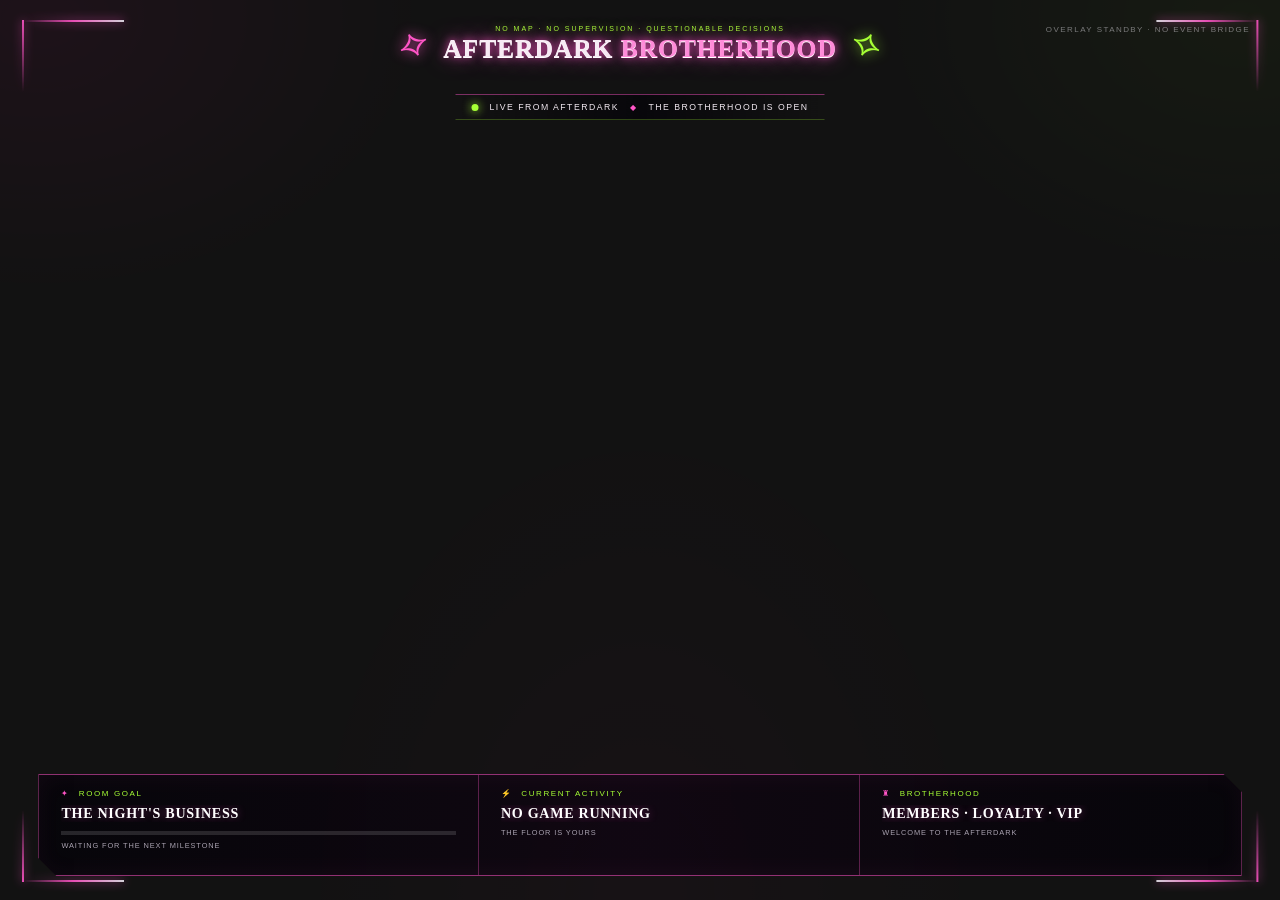
<file: overlay/index.html>
<!doctype html>
<html lang="en">
<head>
  <meta charset="utf-8">
  <meta name="viewport" content="width=device-width,initial-scale=1">
  <meta name="color-scheme" content="dark">
  <title>AFTERDARK BROTHERHOOD — Stream Overlay</title>
  <link rel="stylesheet" href="./styles.css">
</head>
<body>
  <main id="afterdark-overlay" aria-label="Afterdark Brotherhood stream overlay">
    <div class="storm-wash" aria-hidden="true"></div>
    <div class="frame frame-top-left" aria-hidden="true"></div>
    <div class="frame frame-top-right" aria-hidden="true"></div>
    <div class="frame frame-bottom-left" aria-hidden="true"></div>
    <div class="frame frame-bottom-right" aria-hidden="true"></div>

    <header class="brand-lockup">
      <span class="brand-wing wing-left" aria-hidden="true">⟡</span>
      <div class="brand-copy">
        <div class="brand-kicker">NO MAP · NO SUPERVISION · QUESTIONABLE DECISIONS</div>
        <div class="brand-name">AFTERDARK <b>BROTHERHOOD</b></div>
      </div>
      <span class="brand-wing wing-right" aria-hidden="true">⟡</span>
    </header>

    <section class="top-status" aria-label="Live room status">
      <span class="live-dot"></span><span id="room-status">LIVE FROM AFTERDARK</span>
      <span class="status-divider">◆</span>
      <span id="room-mode">THE BROTHERHOOD IS OPEN</span>
    </section>

    <section class="bottom-rail" aria-label="Room information">
      <div class="rail-cell goal-cell">
        <div class="rail-label"><span>✦</span> ROOM GOAL</div>
        <div class="rail-value" id="goal-title">THE NIGHT'S BUSINESS</div>
        <div class="progress-track"><span id="goal-progress"></span></div>
        <div class="rail-sub" id="goal-detail">WAITING FOR THE NEXT MILESTONE</div>
      </div>
      <div class="rail-cell activity-cell">
        <div class="rail-label"><span>⚡</span> CURRENT ACTIVITY</div>
        <div class="rail-value" id="activity-title">NO GAME RUNNING</div>
        <div class="rail-sub" id="activity-detail">THE FLOOR IS YOURS</div>
      </div>
      <div class="rail-cell community-cell">
        <div class="rail-label"><span>♜</span> BROTHERHOOD</div>
        <div class="rail-value" id="community-value">MEMBERS · LOYALTY · VIP</div>
        <div class="rail-sub" id="community-detail">WELCOME TO THE AFTERDARK</div>
      </div>
    </section>

    <section id="game-window" class="game-window" aria-live="polite" aria-atomic="false" aria-label="Live game" hidden>
      <div class="game-window-top"><span class="game-window-mark">⚡</span><span id="game-status-label">LIVE GAME</span><span class="game-round" id="game-round"></span></div>
      <div class="game-window-title" id="game-title">GAME TITLE</div>
      <div class="game-window-subtitle" id="game-subtitle"></div>
      <div class="game-window-prompt" id="game-prompt"></div>
      <div class="game-window-instructions" id="game-instructions"></div>
      <div class="game-window-meta"><span id="game-timer" hidden></span><span id="game-meta"></span></div>
      <div class="game-window-content" id="game-content"></div>
      <div class="game-window-footer" id="game-footer">PLAY ALONG IN CHAT</div>
    </section>

    <aside id="event-card" class="event-card" aria-live="polite" aria-atomic="true">
      <div class="event-rule"></div>
      <div class="event-eyebrow" id="event-eyebrow">AFTERDARK TRANSMISSION</div>
      <div class="event-title" id="event-title">THE NIGHT IS JUST GETTING STARTED</div>
      <div class="event-copy" id="event-copy">Stay close. Something is always happening after dark.</div>
    </aside>

    <div class="connection-state" id="connection-state">OVERLAY STANDBY</div>
    <div class="demo-tools" id="demo-tools" hidden>
      <button type="button" data-demo="tip">TIP ALERT</button>
      <button type="button" data-demo="goal">GOAL UPDATE</button>
      <button type="button" data-demo="game">GAME START</button>
      <button type="button" data-demo="progress">GAME ROUND</button>
      <button type="button" data-demo="results">GAME RESULTS</button>
      <button type="button" data-demo="end">GAME END</button>
      <button type="button" data-demo="clear">CLEAR</button>
    </div>
  </main>
  <script src="./overlay.js"></script>
</body>
</html>
</file>
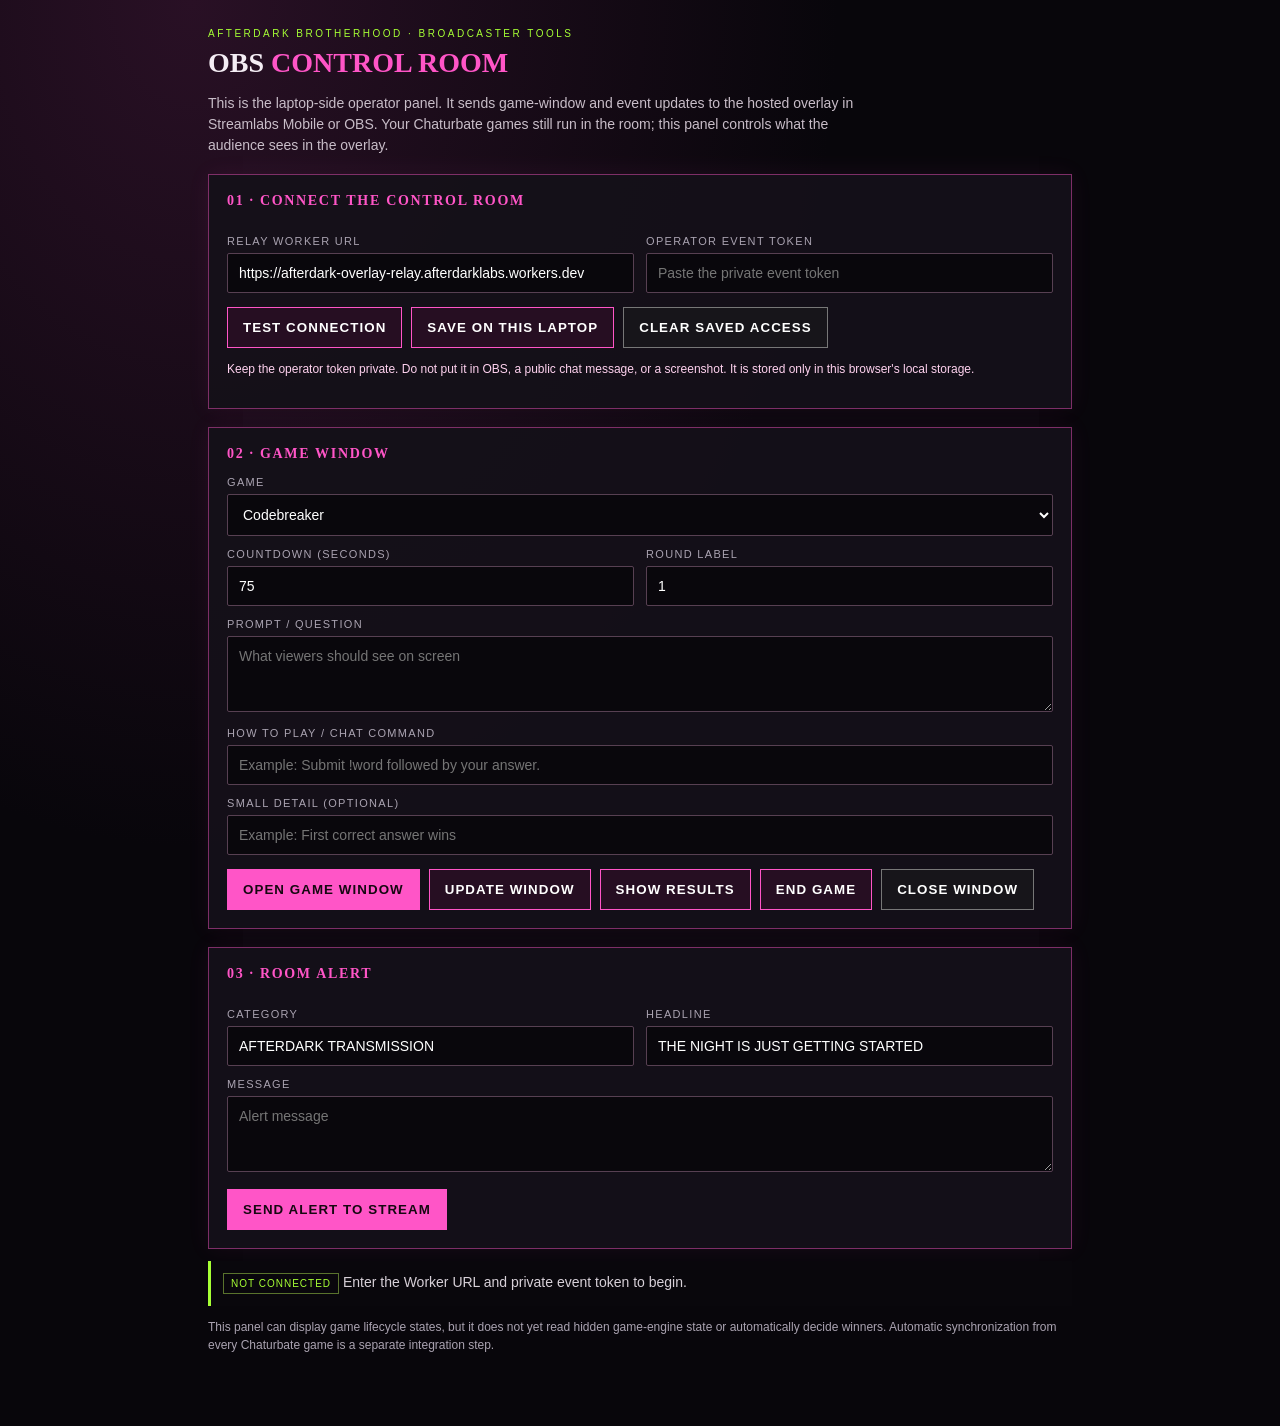
<file: overlay/control.html>
<!doctype html>
<html lang="en"><head><meta charset="utf-8"><meta name="viewport" content="width=device-width,initial-scale=1"><meta name="color-scheme" content="dark"><title>AFTERDARK — OBS Control</title>
<style>
:root{color-scheme:dark;--pink:#ff55c7;--acid:#a6ff35;--bg:#08060b;--muted:#aaa3b1}
*{box-sizing:border-box}body{margin:0;background:radial-gradient(ellipse at 15% 0%,#291025 0,transparent 42%),var(--bg);color:#f4edf4;font:14px Arial,sans-serif;min-height:100vh}
main{max-width:900px;margin:0 auto;padding:28px 18px 60px}.kicker{color:var(--acid);letter-spacing:.25em;font-size:10px}.brand{font:700 28px Georgia,serif;margin:8px 0 4px}.brand b{color:var(--pink)}.intro{color:#c8bdc8;line-height:1.5;max-width:680px}
.panel{background:rgba(21,16,25,.94);border:1px solid rgba(255,85,199,.45);padding:18px;margin-top:18px;box-shadow:0 0 22px #ff55c710}
h2{font:700 14px Georgia,serif;letter-spacing:.12em;color:var(--pink);margin:0 0 14px}
label{display:block;color:var(--muted);font-size:11px;letter-spacing:.12em;margin:12px 0 6px}
input,select,textarea{width:100%;border:1px solid #574052;background:#09070c;color:#fff;padding:11px;border-radius:2px;font:14px Arial}
textarea{min-height:76px;resize:vertical}.grid{display:grid;grid-template-columns:1fr 1fr;gap:12px}.buttons{display:flex;flex-wrap:wrap;gap:9px;margin-top:14px}
button{border:1px solid var(--pink);background:#260e22;color:#fff;padding:12px 15px;font-weight:700;letter-spacing:.08em;cursor:pointer}
button.primary{background:var(--pink);color:#160811}button.end{border-color:#777;background:#17151a}button:disabled{opacity:.5;cursor:wait}
.status{margin-top:12px;padding:12px;background:#09070c;border-left:3px solid var(--acid);color:#d7d0d8;white-space:pre-wrap;min-height:42px}
.note{font-size:12px;color:var(--muted);line-height:1.5}.warning{color:#ffd2ef}.tag{display:inline-block;color:var(--acid);border:1px solid #59732d;padding:4px 7px;font-size:10px;letter-spacing:.1em}
@media(max-width:600px){.grid{grid-template-columns:1fr}.brand{font-size:23px}}
</style></head>
<body><main>
<div class="kicker">AFTERDARK BROTHERHOOD · BROADCASTER TOOLS</div><div class="brand">OBS <b>CONTROL ROOM</b></div>
<p class="intro">This is the laptop-side operator panel. It sends game-window and event updates to the hosted overlay in Streamlabs Mobile or OBS. Your Chaturbate games still run in the room; this panel controls what the audience sees in the overlay.</p>
<div class="panel"><h2>01 · CONNECT THE CONTROL ROOM</h2>
<div class="grid"><div><label for="relay">RELAY WORKER URL</label><input id="relay" placeholder="https://your-worker.workers.dev"></div><div><label for="token">OPERATOR EVENT TOKEN</label><input id="token" type="password" placeholder="Paste the private event token"></div></div>
<div class="buttons"><button id="test">TEST CONNECTION</button><button id="save">SAVE ON THIS LAPTOP</button><button id="forget" class="end">CLEAR SAVED ACCESS</button></div>
<p class="note warning">Keep the operator token private. Do not put it in OBS, a public chat message, or a screenshot. It is stored only in this browser's local storage.</p></div>
<div class="panel"><h2>02 · GAME WINDOW</h2>
<label for="game">GAME</label><select id="game">
<option>Codebreaker</option><option>Word Scramble</option><option>Dirty Would You Rather</option><option>Position Impossible</option><option>Dirty Charades</option><option>Guess the Number</option><option>One Word Story</option><option>Afterdark Dare Deck</option><option>Caption Clash</option><option>Higher or Lower</option><option>Couple Trivia</option><option>Custom</option></select>
<div class="grid"><div><label for="seconds">COUNTDOWN (SECONDS)</label><input id="seconds" type="number" min="0" max="3600" value="75"></div><div><label for="round">ROUND LABEL</label><input id="round" value="1"></div></div>
<label for="prompt">PROMPT / QUESTION</label><textarea id="prompt" placeholder="What viewers should see on screen"></textarea>
<label for="instructions">HOW TO PLAY / CHAT COMMAND</label><input id="instructions" placeholder="Example: Submit !word followed by your answer.">
<label for="detail">SMALL DETAIL (OPTIONAL)</label><input id="detail" placeholder="Example: First correct answer wins">
<div class="buttons"><button class="primary" data-action="game_start">OPEN GAME WINDOW</button><button data-action="game_update">UPDATE WINDOW</button><button data-action="game_results">SHOW RESULTS</button><button data-action="game_end">END GAME</button><button class="end" data-action="close">CLOSE WINDOW</button></div></div>
<div class="panel"><h2>03 · ROOM ALERT</h2>
<div class="grid"><div><label for="eyebrow">CATEGORY</label><input id="eyebrow" value="AFTERDARK TRANSMISSION"></div><div><label for="alertTitle">HEADLINE</label><input id="alertTitle" value="THE NIGHT IS JUST GETTING STARTED"></div></div>
<label for="message">MESSAGE</label><textarea id="message" placeholder="Alert message"></textarea><div class="buttons"><button id="sendAlert" class="primary">SEND ALERT TO STREAM</button></div></div>
<div class="status" id="status"><span class="tag">NOT CONNECTED</span> Enter the Worker URL and private event token to begin.</div>
<p class="note">This panel can display game lifecycle states, but it does not yet read hidden game-engine state or automatically decide winners. Automatic synchronization from every Chaturbate game is a separate integration step.</p>
</main><script src="./control.js"></script></body></html>
</file>
<file: overlay/styles.css>
:root {
  --void:#050407;
  --pink:#ff55c7;
  --pink-hot:#ff8bd9;
  --pink-deep:#a12a70;
  --acid:#a6ff35;
  --silver:#e8e5ed;
  --muted:#aaa3b1;
  --line:rgba(255,85,199,.52);
  --panel:rgba(5,4,9,.82);
}
*{box-sizing:border-box}
html,body{margin:0;width:100%;height:100%;overflow:hidden;background:transparent}
body{font-family:Arial,Helvetica,sans-serif;color:var(--silver)}
#afterdark-overlay{position:relative;width:100vw;height:100vh;min-width:320px;overflow:hidden;background:transparent;isolation:isolate}
.storm-wash{position:absolute;inset:0;pointer-events:none;opacity:.22;background:
 radial-gradient(ellipse at 3% 2%,rgba(255,30,172,.23),transparent 23%),
 radial-gradient(ellipse at 97% 2%,rgba(148,255,35,.16),transparent 22%),
 radial-gradient(ellipse at 50% 100%,rgba(255,25,170,.11),transparent 42%)}
.frame{position:absolute;width:clamp(70px,8vw,170px);height:clamp(55px,8vh,100px);pointer-events:none;opacity:.9}
.frame:before,.frame:after{content:"";position:absolute;background:linear-gradient(90deg,transparent,var(--pink),var(--silver));filter:drop-shadow(0 0 5px rgba(255,85,199,.85))}
.frame:before{height:2px;width:100%;top:0}
.frame:after{width:2px;height:100%;left:0;top:0;background:linear-gradient(180deg,var(--pink),transparent)}
.frame-top-left{top:20px;left:22px}
.frame-top-right{top:20px;right:22px;transform:scaleX(-1)}
.frame-bottom-left{bottom:18px;left:22px;transform:scaleY(-1)}
.frame-bottom-right{bottom:18px;right:22px;transform:scale(-1)}
.brand-lockup{position:absolute;top:24px;left:50%;transform:translateX(-50%);display:flex;align-items:center;gap:18px;text-align:center;white-space:nowrap;max-width:75vw}
.brand-copy{min-width:0}
.brand-kicker{font-size:clamp(7px,.55vw,10px);letter-spacing:.28em;color:var(--acid);text-shadow:0 0 9px rgba(166,255,53,.5);margin-bottom:4px}
.brand-name{font-family:Georgia,'Times New Roman',serif;font-variant:small-caps;font-size:clamp(18px,2vw,34px);font-weight:700;letter-spacing:.035em;line-height:1;color:#f7eaf4;text-shadow:0 1px 0 #fff,0 0 8px var(--pink),0 0 22px rgba(255,85,199,.65)}
.brand-name b{color:var(--pink-hot);font-weight:700}
.brand-wing{font-family:Georgia,serif;font-size:clamp(25px,3vw,48px);color:var(--pink);text-shadow:0 0 12px var(--pink);line-height:1}
.wing-left{transform:rotate(-24deg) scaleX(1.2)}
.wing-right{transform:rotate(24deg) scaleX(-1.2);color:var(--acid);text-shadow:0 0 12px rgba(166,255,53,.8)}
.top-status{position:absolute;top:94px;left:50%;transform:translateX(-50%);display:flex;align-items:center;justify-content:center;gap:11px;padding:7px 16px;max-width:80vw;background:linear-gradient(90deg,transparent,rgba(5,4,9,.78),transparent);border-top:1px solid rgba(255,85,199,.45);border-bottom:1px solid rgba(166,255,53,.25);font-size:clamp(8px,.68vw,12px);letter-spacing:.17em;color:#f3eaf2;white-space:nowrap}
.live-dot{width:7px;height:7px;border-radius:50%;background:var(--acid);box-shadow:0 0 10px var(--acid);animation:pulse 1.8s infinite}
.status-divider{font-size:8px;color:var(--pink)}
.bottom-rail{position:absolute;left:clamp(22px,3vw,58px);right:clamp(22px,3vw,58px);bottom:24px;min-height:102px;display:grid;grid-template-columns:1.15fr 1fr 1fr;background:linear-gradient(90deg,rgba(5,4,9,.91),rgba(15,5,17,.82),rgba(5,4,9,.91));border:1px solid rgba(255,85,199,.55);clip-path:polygon(0 0,calc(100% - 18px) 0,100% 18px,100% 100%,18px 100%,0 calc(100% - 18px));box-shadow:0 0 24px rgba(255,85,199,.12),inset 0 0 24px rgba(255,85,199,.05)}
.rail-cell{padding:14px 22px 12px;min-width:0;position:relative}
.rail-cell+.rail-cell{border-left:1px solid rgba(255,85,199,.32)}
.rail-label{font-size:clamp(8px,.62vw,11px);letter-spacing:.2em;color:var(--acid);margin-bottom:7px}
.rail-label span{color:var(--pink);margin-right:5px}
.rail-value{font-family:Georgia,'Times New Roman',serif;font-size:clamp(13px,1.1vw,19px);font-weight:700;letter-spacing:.05em;color:#fff;text-shadow:0 0 9px rgba(255,85,199,.38);overflow:hidden;text-overflow:ellipsis;white-space:nowrap}
.rail-sub{font-size:clamp(7px,.58vw,10px);letter-spacing:.12em;color:var(--muted);margin-top:6px;overflow:hidden;text-overflow:ellipsis;white-space:nowrap}
.progress-track{height:4px;margin-top:9px;background:rgba(255,255,255,.13);overflow:hidden}
.progress-track span{display:block;width:0;height:100%;background:linear-gradient(90deg,var(--pink-deep),var(--pink-hot),var(--acid));box-shadow:0 0 9px var(--pink);transition:width .45s ease}
.event-card{position:absolute;left:clamp(24px,4vw,76px);right:auto;bottom:150px;width:min(360px,30vw);padding:18px 22px 20px;background:linear-gradient(125deg,rgba(5,4,9,.96),rgba(28,5,25,.92));border:1px solid rgba(255,85,199,.75);clip-path:polygon(0 0,calc(100% - 14px) 0,100% 14px,100% 100%,0 100%);box-shadow:0 0 25px rgba(255,85,199,.2);opacity:0;transform:translateY(16px) scale(.98);transition:opacity .28s ease,transform .28s ease;pointer-events:none}
.event-card.visible{opacity:1;transform:translateY(0) scale(1)}
.event-rule{height:2px;width:64px;background:linear-gradient(90deg,var(--pink),var(--acid));margin-bottom:12px;box-shadow:0 0 10px var(--pink)}
.event-eyebrow{font-size:9px;letter-spacing:.25em;color:var(--acid);margin-bottom:7px}
.event-title{font-family:Georgia,'Times New Roman',serif;font-size:clamp(18px,1.65vw,27px);font-weight:700;line-height:1.1;color:#fff;text-shadow:0 0 12px rgba(255,85,199,.6)}
.event-copy{font-size:clamp(11px,.85vw,14px);line-height:1.45;color:#d7cbd6;margin-top:8px}
.connection-state{position:absolute;right:30px;top:25px;font-size:8px;letter-spacing:.18em;color:rgba(232,229,237,.48)}
.demo-tools{position:absolute;left:50%;top:50%;transform:translate(-50%,-50%);display:flex;flex-wrap:wrap;gap:8px;padding:10px;background:rgba(5,4,9,.88);border:1px solid var(--pink);z-index:5}
.demo-tools[hidden]{display:none}
.demo-tools button{border:1px solid var(--pink);background:#160817;color:#fff;padding:9px 12px;font-size:10px;letter-spacing:.1em;cursor:pointer}
.demo-tools button:hover{border-color:var(--acid);color:var(--acid)}
@keyframes pulse{50%{opacity:.35;box-shadow:0 0 2px var(--acid)}}
@media(max-width:700px){
 .brand-lockup{top:14px;gap:7px;max-width:90vw}
 .brand-kicker{letter-spacing:.12em}
 .top-status{top:70px;gap:6px;letter-spacing:.08em;max-width:92vw}
 .connection-state{top:auto;bottom:140px;right:25px}
 .bottom-rail{left:12px;right:12px;bottom:12px;grid-template-columns:1fr;min-height:0}
 .rail-cell{padding:8px 12px}
 .rail-cell+.rail-cell{border-left:0;border-top:1px solid rgba(255,85,199,.25)}
 .rail-label{margin-bottom:3px}
 .rail-sub{margin-top:3px}
 .progress-track{margin-top:5px}
 .event-card{right:16px;left:16px;top:108px;bottom:auto;width:auto}
 .frame-top-left{top:8px;left:8px}.frame-top-right{top:8px;right:8px}
 .frame-bottom-left{bottom:8px;left:8px}.frame-bottom-right{bottom:8px;right:8px}
}
@media(prefers-reduced-motion:reduce){*,*:before,*:after{animation:none!important;transition:none!important}}

/* Dedicated game window: one fixed footprint for every game mode. */
.game-window{position:absolute;right:clamp(24px,4vw,76px);bottom:150px;width:min(470px,39vw);max-height:min(48vh,430px);overflow:hidden;padding:17px 20px 14px;background:linear-gradient(135deg,rgba(5,4,9,.97),rgba(25,6,24,.96));border:1px solid rgba(255,85,199,.82);clip-path:polygon(0 0,calc(100% - 16px) 0,100% 16px,100% 100%,0 100%);box-shadow:0 0 26px rgba(255,85,199,.22),inset 0 0 22px rgba(255,85,199,.06);opacity:0;transform:translateY(12px);transition:opacity .25s ease,transform .25s ease;z-index:3}
.game-window[hidden]{display:none}
.game-window.visible{opacity:1;transform:translateY(0)}
.game-window-top{display:flex;align-items:center;gap:8px;padding-bottom:9px;border-bottom:1px solid rgba(255,85,199,.32);font-size:9px;letter-spacing:.2em;color:var(--acid)}
.game-window-mark{color:var(--pink);font-size:14px}
.game-round{margin-left:auto;color:var(--muted);font-size:8px}
.game-window-title{margin-top:12px;font-family:Georgia,'Times New Roman',serif;font-size:clamp(20px,1.9vw,29px);font-weight:bold;line-height:1.08;color:#fff;text-shadow:0 0 12px rgba(255,85,199,.5)}
.game-window-subtitle{margin-top:5px;font-size:8px;letter-spacing:.17em;color:var(--acid)}
.game-window-prompt{margin-top:12px;font-family:Georgia,'Times New Roman',serif;font-size:clamp(14px,1.15vw,18px);line-height:1.3;color:#f6eaf3}
.game-window-instructions{margin-top:6px;font-size:11px;line-height:1.4;color:#c9bdc8}
.game-window-meta{display:flex;justify-content:space-between;gap:10px;margin-top:10px;font-size:9px;letter-spacing:.1em;color:var(--pink-hot)}
#game-timer{font-weight:bold;color:var(--acid);font-variant-numeric:tabular-nums}
.game-window-content{display:grid;gap:9px;max-height:180px;overflow:auto;margin-top:10px;padding-right:3px}
.game-choice-grid{display:grid;grid-template-columns:repeat(2,minmax(0,1fr));gap:7px}
.game-choice{display:flex;align-items:center;gap:9px;min-width:0;padding:9px;background:rgba(255,255,255,.045);border:1px solid rgba(255,85,199,.28)}
.game-choice.selected{border-color:var(--acid);background:rgba(166,255,53,.08)}
.game-choice-number{font-family:Georgia,serif;font-size:17px;color:var(--pink-hot)}
.game-choice-copy{display:grid;gap:3px;min-width:0}
.game-choice-copy strong{font-size:9px;letter-spacing:.1em;color:#fff}
.game-choice-copy small,.game-player small{font-size:9px;color:var(--muted)}
.game-section-label{font-size:8px;letter-spacing:.18em;color:var(--acid)}
.game-player-list{display:flex;flex-wrap:wrap;gap:6px}
.game-player{display:flex;gap:7px;align-items:center;padding:6px 8px;background:rgba(255,255,255,.045);font-size:10px;color:#f5edf4}
.game-result-list{display:grid;gap:4px}
.game-result{display:flex;justify-content:space-between;gap:10px;padding:6px 8px;background:rgba(255,255,255,.04);font-size:10px;color:#f5edf4}
.game-result strong{color:var(--acid)}
.game-winner{text-align:center;padding:9px;border:1px solid rgba(166,255,53,.45);color:var(--acid);font-family:Georgia,serif;font-weight:bold;letter-spacing:.08em}
.game-freeform{font-size:12px;line-height:1.45;color:#eee}
.game-window-footer{margin-top:11px;padding-top:9px;border-top:1px solid rgba(255,85,199,.25);font-size:8px;letter-spacing:.17em;color:var(--pink-hot);text-align:center}
@media(max-width:700px){.game-window{left:16px;right:16px;bottom:205px;width:auto;max-height:38vh;padding:13px 14px 11px}.game-window-content{max-height:100px}.game-window-title{font-size:20px}.game-window-prompt{font-size:14px}.game-choice{padding:7px}.game-window-footer{margin-top:8px}}
@media(prefers-reduced-motion:reduce){.game-window{transition:none}}
</file>
